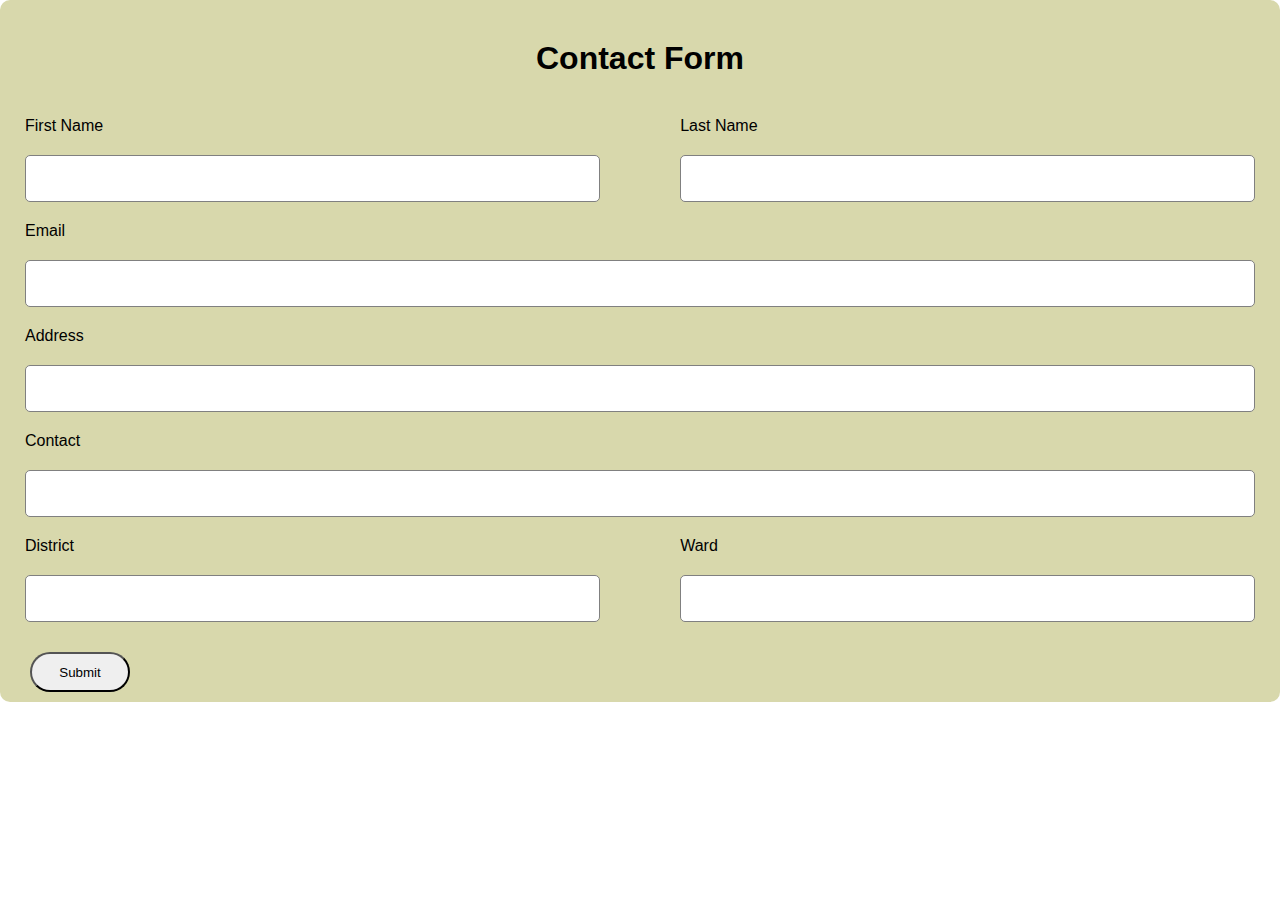
<file: html/form.html>
<!DOCTYPE html>
<html lang="en">
  <head>
    <meta charset="UTF-8" />
    <meta name="viewport" content="width=device-width, initial-scale=1.0" />
    <link rel="stylesheet" href="../css/form.css" />
    <title>Contact Form</title>
  </head>
  <body>
    <div class="form-container">
      <h1>Contact Form</h1>
      <form action="/submit_form" method="post">
        <div class="half-input">
          <div class="first-half">
            <label for="fname" class="label-group">First Name</label>
            <input type="text" id="fname" name="fname" class="input-group" />
          </div>
          <div class="second-half">
            <label for="lname" class="label-group">Last Name</label>
            <input type="text" id="lname" name="lname" class="input-group" />
          </div>
        </div>
        <div class="email">
          <label for="email" class="label-group">Email</label>
          <input type="email" id="email" name="email" class="input-group" />
        </div>
        <div class="email">
          <label for="address" class="label-group">Address</label>
          <input type="text" id="address" name="address" class="input-group" />
        </div>
        <div class="email">
          <label for="contact" class="label-group">Contact</label>
          <input type="tel" id="contact" name="contact" class="input-group" />
        </div>
        <div class="half-input">
          <div class="first-half">
            <label for="district" class="label-group">District</label>
            <input type="text" id="district" name="district" class="input-group" />
          </div>
          <div class="second-half">
            <label for="ward" class="label-group">Ward</label>
            <input type="text" id="ward" name="ward" class="input-group" />
          </div>
        </div>
        <button type="submit">Submit</button>
      </form>
    
    </div>
  </body>
</html>
</file>
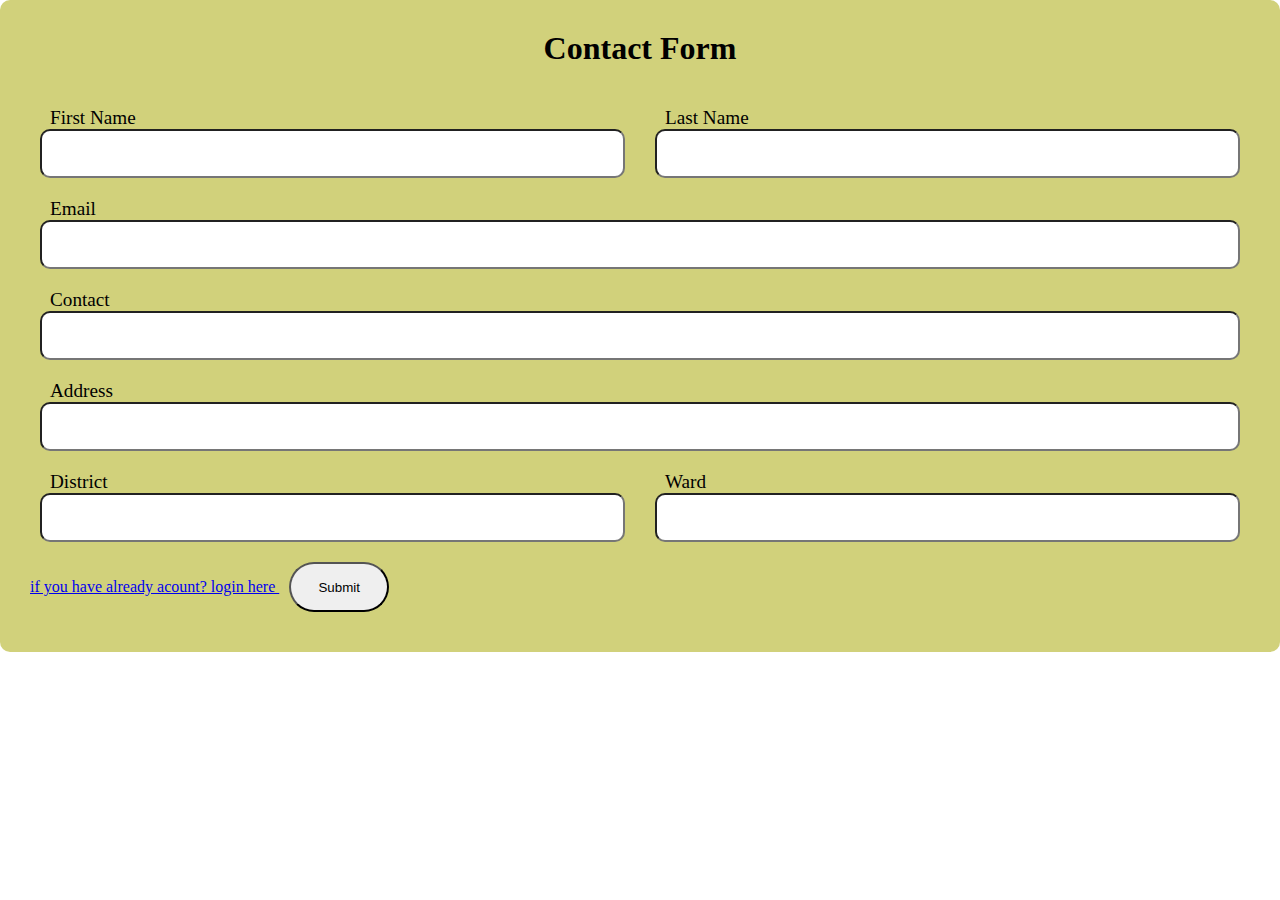
<file: html/form2.html>
<!DOCTYPE html>
<html lang="en">
  <head>
    <meta charset="UTF-8" />
    <meta name="viewport" content="width=device-width, initial-scale=1.0" />
    <title>Contact Form</title>
    <link rel="stylesheet" href="../css/form2.css" />
  </head>
  <body>
    <div class="main">
      <div>
        <h1>Contact Form</h1>
      </div>

      <form action="">
        <div class="full-half">
          <div class="first-half">
            <label for="fname" class="label-group">First Name</label>
            <input type="text" class="input-group" />
          </div>
          <div class="second-half">
            <label for="lname" class="label-group">Last Name</label>
            <input type="text" class="input-group" />
          </div>
        </div>
        <div class="full-input">
          <label for="email" class="label-group">Email</label>
          <input type="text" class="input-group" />
        </div>
        <div class="full-input">
          <label for="contact" class="label-group">Contact</label>
          <input type="text" class="input-group" />
        </div>
        <div class="full-input">
          <label for="address" class="label-group">Address</label>
          <input type="text" class="input-group" />
        </div>
        <div class="full-half">
          <div class="first-half">
            <label for="district" class="label-group">District</label>
            <input type="text" class="input-group" />
          </div>
          <div class="second-half">
            <label for="ward" class="label-group">Ward</label>
            <input type="text" class="input-group" />
          </div>
          
        </div>
        <div class="buttton">
          <a href="../html/contactform.html"> if you  have  already acount? login here </a>
          <button>Submit</button>

        </div>
      
       
      </form>
    </div>
  </body>
</html>
</file>
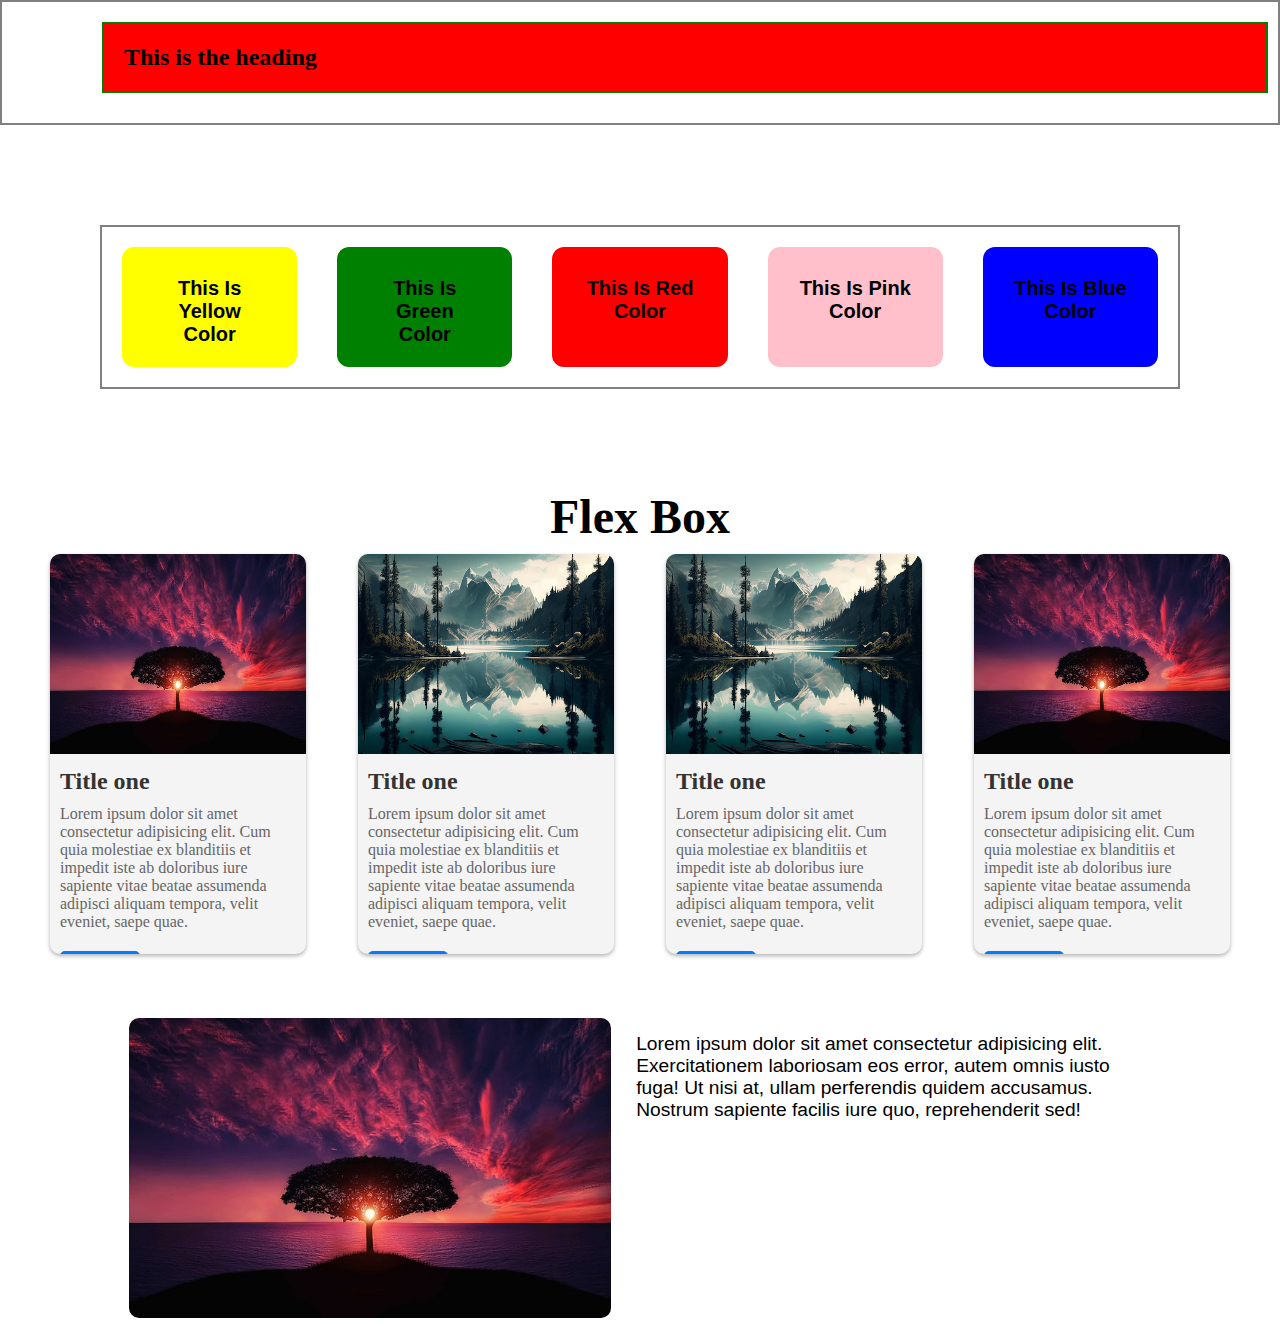
<file: html/secondclass.html>
<!DOCTYPE html>
<html lang="en">
<head>
    <meta charset="UTF-8">
    <meta name="viewport" content="width=device-width, initial-scale=1.0">
    <link rel="stylesheet" href="../css/secondclass.css">
    <title>Document</title>
</head>
<body>

    <!-- <h1>This is second classs</h1> -->
    <div class="parent">
       <div class="child demo">
        <h2>This is the heading </h2>
       </div>
    </div>
    <div class="parent2">
        <div class="child1 yellow"><h1>
            This is yellow color
        </h1></div>
        <div class="child1 green">
            <h1>this is green color</h1>
        </div>
        <div class="child1 red"><h1>this is red color</h1></div>
        <div class="child1 pink"><h1>this is pink color</h1></div>
        <div class="child1 blue"><h1>this is blue color</h1></div>
    </div>

  

    <h4>Flex Box</h4>

    <div class="card-container">
        <div class="cards">
            <img src="../img/tree-736885_640.jpg" alt="">
        
        <div class="card-content">
            <h3>Title one</h3>
            <p>Lorem ipsum dolor sit amet consectetur adipisicing elit. Cum quia molestiae ex blanditiis et 
            impedit iste ab doloribus iure sapiente vitae beatae assumenda adipisci aliquam tempora, velit eveniet, saepe quae.</p>
            <a href="">Read more</a>
        </div>
    </div>
    <div class="cards">
        <img src="../img/1.avif" alt="">
    
    <div class="card-content">
        <h3>Title one</h3>
        <p>Lorem ipsum dolor sit amet consectetur adipisicing elit. Cum quia molestiae ex blanditiis et 
        impedit iste ab doloribus iure sapiente vitae beatae assumenda adipisci aliquam tempora, velit eveniet, saepe quae.</p>
        <a href="">Read more</a>
    </div>
</div>
<div class="cards">
    <img src="../img/painting-mountain-lake-with-mountain-background_188544-9126.avif" alt="">

<div class="card-content">
    <h3>Title one</h3>
    <p>Lorem ipsum dolor sit amet consectetur adipisicing elit. Cum quia molestiae ex blanditiis et 
    impedit iste ab doloribus iure sapiente vitae beatae assumenda adipisci aliquam tempora, velit eveniet, saepe quae.</p>
    <a href="">Read more</a>
</div>
</div>
<div class="cards">
    <img src="../img/tree-736885_640.jpg" alt="">

<div class="card-content">
    <h3>Title one</h3>
    <p>Lorem ipsum dolor sit amet consectetur adipisicing elit. Cum quia molestiae ex blanditiis et 
    impedit iste ab doloribus iure sapiente vitae beatae assumenda adipisci aliquam tempora, velit eveniet, saepe quae.</p>
    <a href="">Read more</a>
</div>
</div>

</div>
<div class="container">
    <div class="img-container">
        <img src="../img/tree-736885_640.jpg" alt="">
    </div>
   
   <div class="content-container">
    <p>Lorem ipsum dolor sit amet consectetur adipisicing elit. Exercitationem laboriosam eos error, autem omnis iusto fuga! Ut nisi at, ullam perferendis quidem accusamus. Nostrum sapiente facilis iure quo, reprehenderit sed!</p>
   </div>

</div>
</body>
</html>
</file>
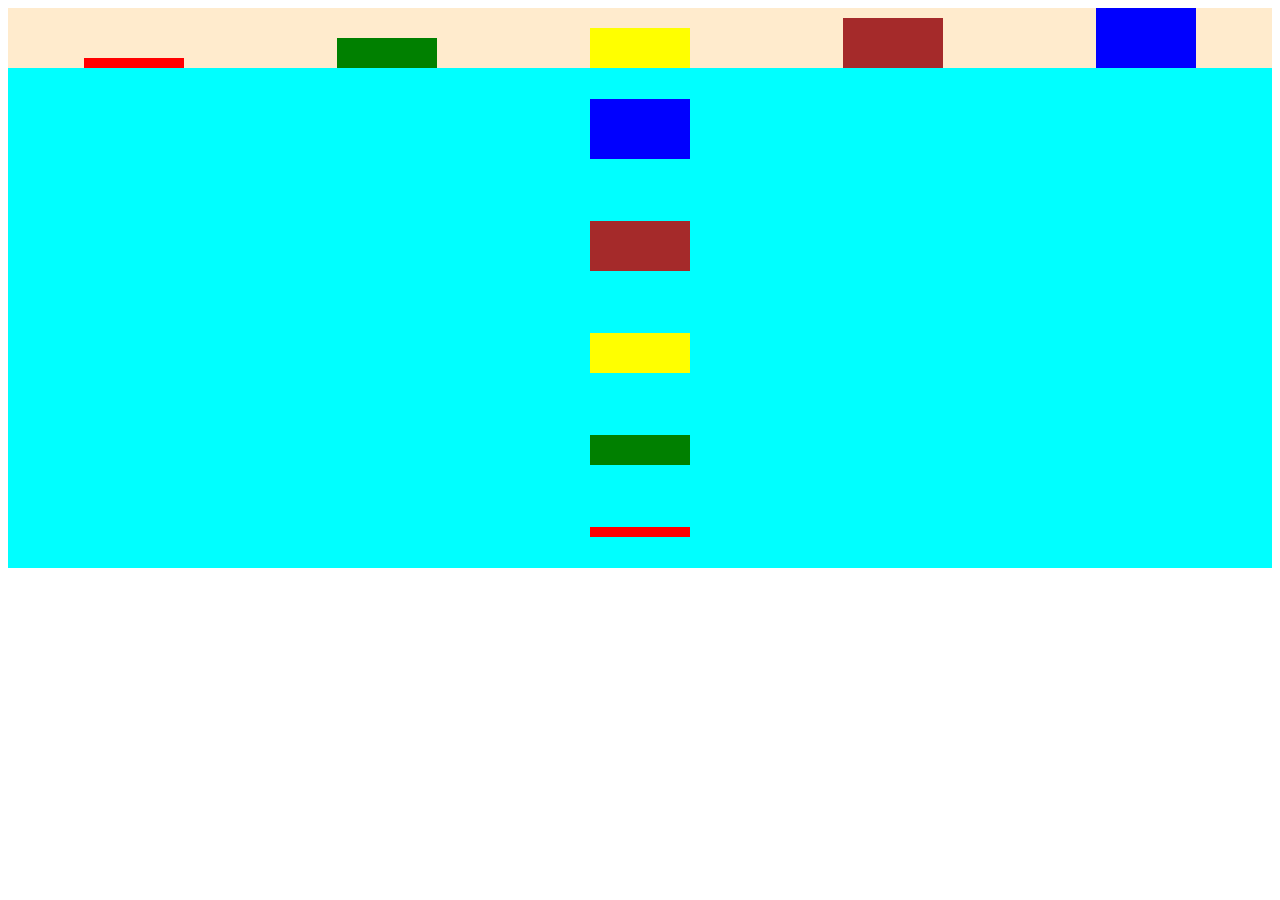
<file: html/thirdclass.html>
<!DOCTYPE html>
<html lang="en">
<head>
    <meta charset="UTF-8">
    <meta name="viewport" content="width=device-width, initial-scale=1.0">
    <title>flex box</title>
    <link rel="stylesheet" href="../css/thirdclass.css">
</head>
<body>
    <div class="parent">
        <div class="child red"></div>
        <div class="child green"></div>
        <div class="child yellow"></div>
        <div class="child brown"></div>
        <div class="child blue"></div>
    </div>


    <div class="parent-column">

    
        <div class="child red"></div>
        <div class="child green"></div>
        <div class="child yellow"></div>
        <div class="child brown"></div>
        <div class="child blue"></div>
    </div>

   
    
</body>
</html>
</file>
<file: css/form.css>
* {
  margin: 0;
  padding: 0;
  box-sizing: border-box;
}

body {
  font-family: Arial, sans-serif;
}

h1 {
  text-align: center;
  margin: 20px;
  padding: 10px;
}

.form-container {
  padding: 10px;
  background: rgb(216, 216, 172);
  border-radius: 10px;
}
.input-group {
  padding: 15px;
  width: calc(100% - 30px); 
  border: 1px solid gray;
  border-radius: 5px;
  margin: 10px 15px; 
}

.label-group {
  font-size: 1rem;
  margin: 10px 15px; 
  display: block;
}


button {
  width: 100px;
  padding: 10px;
  height: 40px;
  border-radius: 50px;
  margin-top: 20px;
  display: block;
  margin-left: 20px; 
}

.half-input {
  display: flex;
  justify-content: space-between;
  gap: 10px;
}

.first-half, .second-half {
  width: 48%;
}
</file>
<file: css/form2.css>
* {
  padding: 0;
  margin: 0;
  box-sizing: border-box;
}
.main {
  width: 100%;
  background-color: rgb(209, 209, 123);
  display: flex;
  flex-direction: column;
  border-radius: 10px;
}
form {
  margin: 20px;
  padding: 10px;
}
h1 {
  margin-top: 30px;
  text-align: center;
}

.label-group {
  padding: 10px;
  font-size: 1.2rem;
  font-weight: 500;
}
.input-group {
  width: 100%;
  padding: 15px;
  border: 2px 0px 0px solid black;
  border-radius: 10px;
}
.full-half {
  width: 100%;
  display: flex;
  gap: 30px;
  justify-content: flex-start;
  padding: 10px;
}
.full-input {
  padding: 10px;
}
.first-half {
  width: 50%;
}
.second-half {
  width: 50%;
}

.button {
  display: flex;
  flex-direction: column;

}
button{
  width: 100px;
  height: 50px;
  border-radius: 25px;
  margin: 10px;
}
</file>
<file: css/secondclass.css>
*{
    margin: 0;
    padding: 0;
    
}

.parent{
 border: 2px solid gray;
}


.child{
    margin: 20px 10px 30px 100px;
    padding: 20px;
    border: 2px solid green;

 
}

.demo{
background-color: red;
}
h1{
/* background-color: gray; */
padding: 20px;
text-align: center;
color: black;
font-family:sans-serif;
font-size: 20px;
text-transform: capitalize;
}
h4{
    text-align: center;

    text-shadow: #333;
    font-size: 3rem;
}

/* second div */
.parent2{
    margin: 100px;
    display: flex; 
    justify-content: center;   
    border: 2px solid gray;

}
.child1{
height: 100px;
width: 210px;
margin: 20px;
padding: 10px;
border-radius: 12px;
transition: 0.3s;
cursor: pointer;
}
.child1:hover{
    transform: scale(1.2);
}
.yellow{
background-color: yellow;
}
.green{
background-color: green;
}
.red{
background-color: red;
}
.pink{
    background-color: pink;

}
.blue{
background-color: blue;
}




/* cart */
.card-container {
    display: flex;
    justify-content: space-evenly;
    margin-top: 10px;
    flex-wrap: wrap;
    gap: 2px;
    margin-top: 10px;
    cursor: pointer;
  
    
}

.cards {
    width: 350px;
    height: 400px;
    flex: 0 12 20%;
    background-color: #f4f4f4;
    border-radius: 10px;
    box-shadow: 0px 2px 4px rgba(0, 0, 0, 0.3);
    overflow: hidden;
    transition: transform 0.2s ease-in-out;
}

.cards:hover {
    transform: scale(1.02);
}

.cards img {
    width: 100%;
    height: 200px;
    object-fit: fill;
}

.card-content {
    padding: 10px;
}

.card-content h3 {
    margin: 0;
    font-size: 1.5em;
    color: #333;
}

.card-content p {
    padding: 10px 0;
    color: #666;
}

.card-content a {
    display: inline-block;
    margin-top: 10px;
    background-color: #007bff;
    text-decoration: none;
    color: white;
    padding: 5px;
    transition: color 0.3s ease;
    border-radius: 5px;
}

.card-content a:hover {
    background-color: red;
    color: white;
}
.container{
margin: 10px;
 margin-top:5%;
 display: flex;
 justify-content: center;
 gap: 10px;
}

.img-container img{
  height: 300px;

  border-radius: 10px;
  transition: color 0.3s ease ;
  cursor: pointer;
}

.content-container p{
    width: 500px;
    padding: 15px;
    font-family: sans-serif;
    font-size: 1.2rem;

    text-decoration: unset;
}

.img-container img:hover{

transform: scale(1.02);

}
</file>
<file: css/thirdclass.css>
.parent {
  background-color: blanchedalmond;
  display: flex;
  align-items: end;
  justify-content: space-around;
}

.parent-column {
  background-color: aqua;
  height: 500px;
  display: flex;
  flex-direction: column-reverse;

  align-items: center;
  justify-content: space-around;
}

.child {
  width: 100px;
}
.red {
  background-color: red;
  height: 10px;
}
.green {
  background-color: green;
  height: 30px;
}
.yellow {
  background-color: yellow;
  height: 40px;
}
.brown {
  background-color: brown;
  height: 50px;
}
.blue {
  background-color: blue;
  height: 60px;
}
</file>
